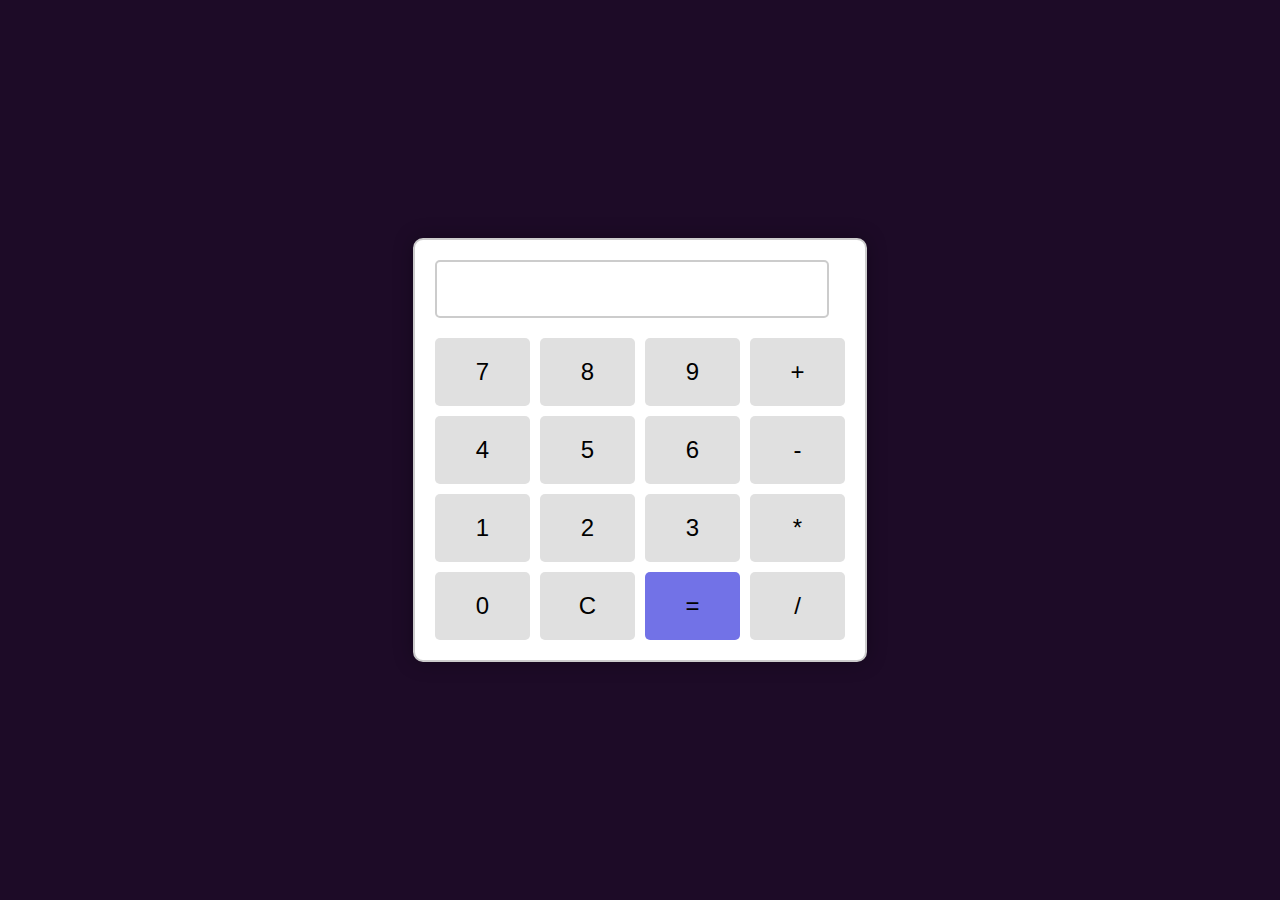
<file: my new project/calculator (1)/todo list/calculator.html>
<!DOCTYPE html>
<html lang="en">
<head>
    <meta charset="UTF-8">
    <meta name="viewport" content="width=device-width, initial-scale=1.0">
    <title>Calculator</title>
    <link rel="stylesheet" href="calculator.css">
</head>
<body>
    <div class="calculator">
        <input type="text" id="display" readonly>
        <div class="buttons">
            <button onclick="appendNumber('7')">7</button>
            <button onclick="appendNumber('8')">8</button>
            <button onclick="appendNumber('9')">9</button>
            <button onclick="appendOperator('+')">+</button>
            <button onclick="appendNumber('4')">4</button>
            <button onclick="appendNumber('5')">5</button>
            <button onclick="appendNumber('6')">6</button>
            <button onclick="appendOperator('-')">-</button>
            <button onclick="appendNumber('1')">1</button>
            <button onclick="appendNumber('2')">2</button>
            <button onclick="appendNumber('3')">3</button>
            <button onclick="appendOperator('*')">*</button>
            <button onclick="appendNumber('0')">0</button>
            <button onclick="clearDisplay()">C</button>
            <button onclick="calculate()" style="background-color: rgb(114, 114, 231);">=</button>
            <button onclick="appendOperator('/')">/</button>
        </div>
    </div>
    <script>

    let display = document.getElementById('display');

function appendNumber(num) {
    display.value += num;
}

function appendOperator(operator) {
    display.value += operator;
}

function clearDisplay() {
    display.value = '';
}

function calculate() {
    try {
        display.value = eval(display.value);
    } catch (error) {
        display.value = 'Error';
    }
}

</script>
</body>
</html>
</file>
<file: my new project/calculator (1)/todo list/calculator.css>
body {
  font-family: Arial, sans-serif;
  display: flex;
  justify-content: center;
  align-items: center;
  height: 100vh;
  margin: 0;
  background-color: #1d0b27;
}

.calculator {
  border: 2px solid #ccc;
  border-radius: 10px;
  padding: 20px;
  background-color: #fff;
  box-shadow: 0 0 20px rgba(0, 0, 0, 0.3);
}

#display {
  width: calc(100% - 40px);
  margin-bottom: 20px;
  padding: 10px;
  font-size: 30px;
  text-align: right;
  border: 2px solid #ccc;
  border-radius: 5px;
  outline: none;
}

.buttons {
  display: grid;
  grid-template-columns: repeat(4, 1fr);
  grid-gap: 10px;
}

button {
  padding: 20px;
  font-size: 24px;
  cursor: pointer;
  border: none;
  border-radius: 5px;
  background-color: #e0e0e0;
  transition: background-color 0.3s ease;
}

button:hover {
  background-color: #ccc;
}

button:active {
  background-color: #bfbfbf;
}

.equals-button {
  background-color: #ffcc80; /* Different color for the equals button */
}
</file>
